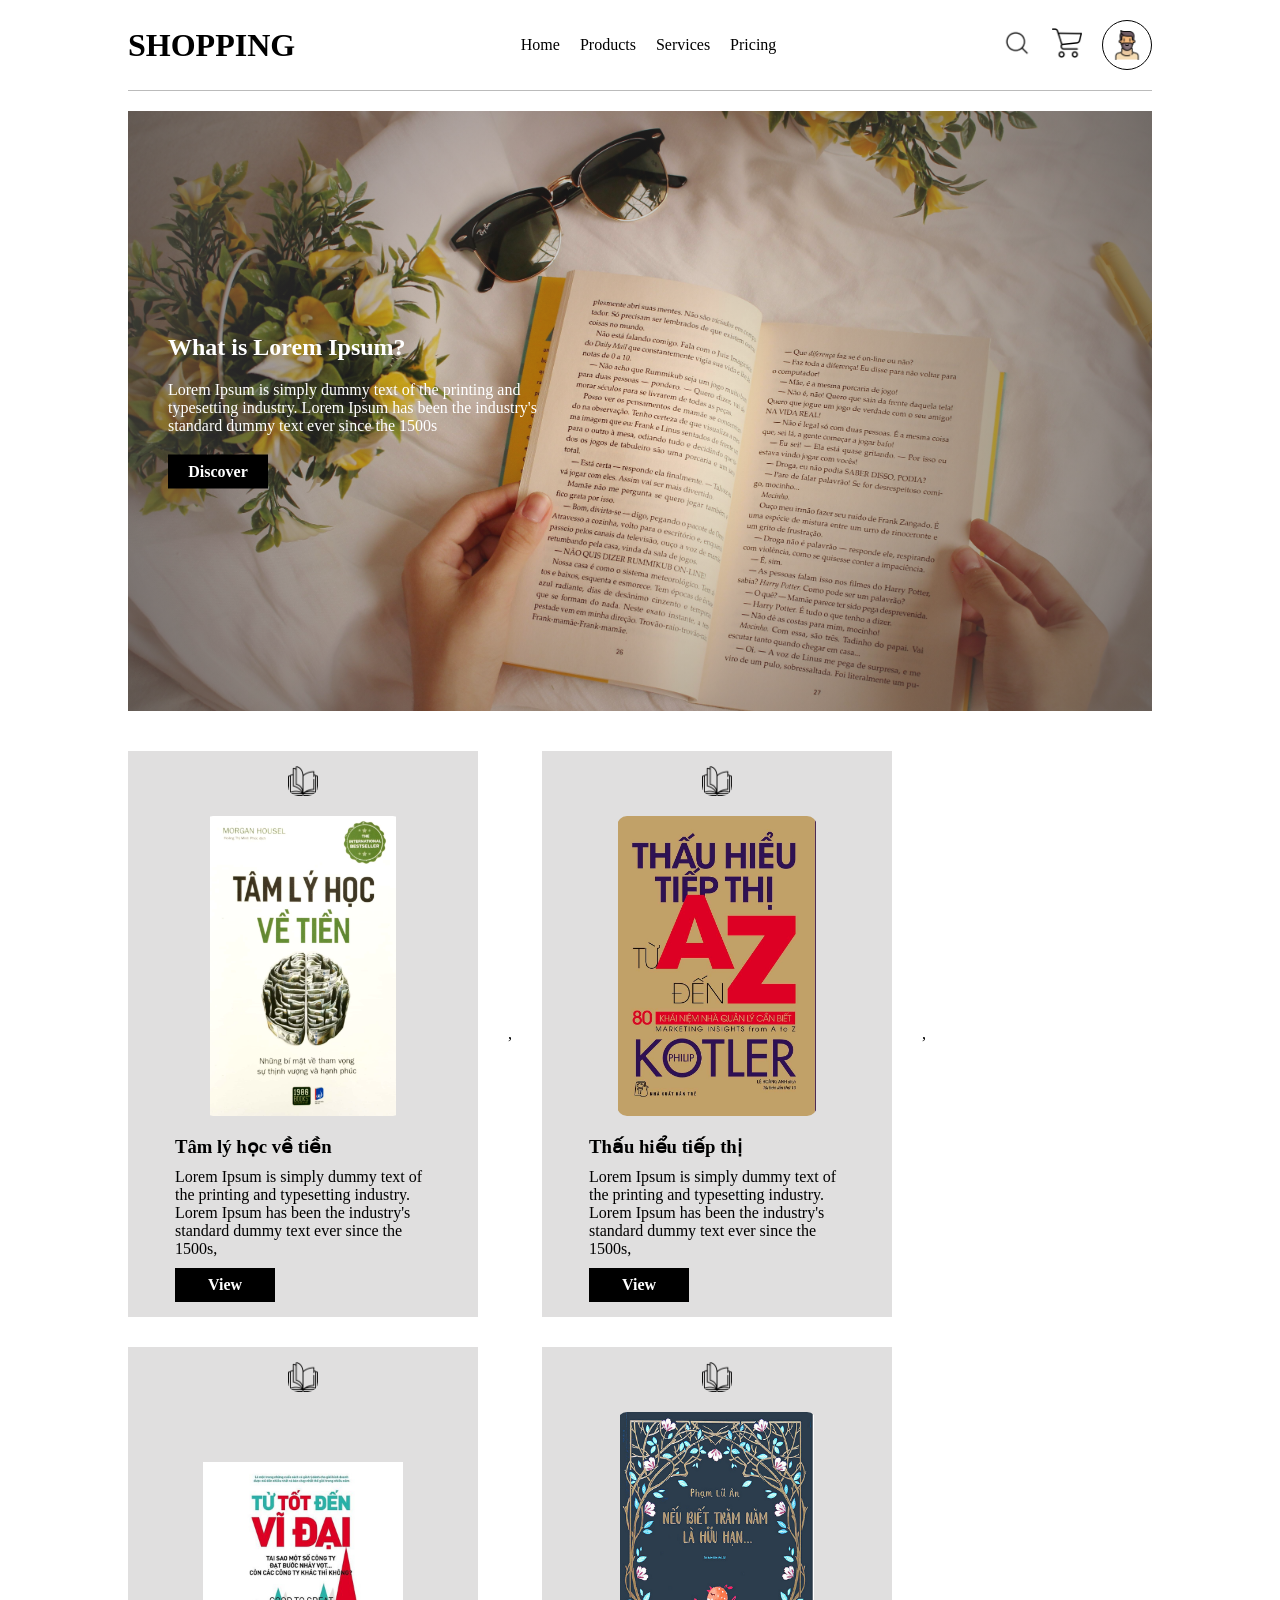
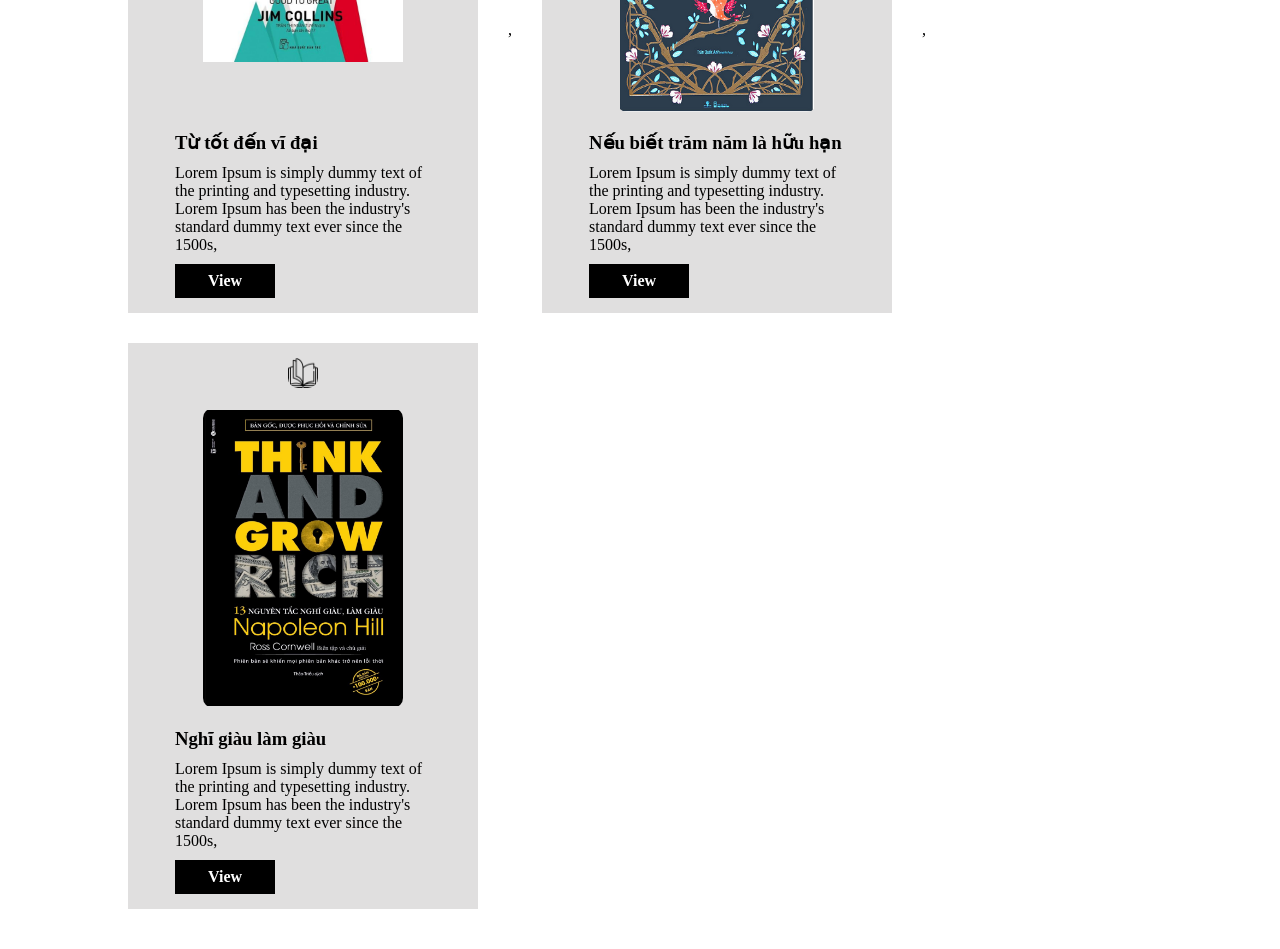
<file: index.html>
<!DOCTYPE html>
<html lang="en">
  <head>
    <meta charset="UTF-8" />
    <meta name="viewport" content="width=device-width, initial-scale=1.0" />
    <link rel="stylesheet" href="style.css" />
    <title>Home Page</title>
  </head>
  <body>
    <header>
      <div class="header-tag">
        <h1 class="logo"><a href="#">SHOPPING</a></h1>
        <nav class="header-menu">
          <a href="#">Home</a>
          <a href="#">Products</a>
          <a href="#">Services</a>
          <a href="#">Pricing</a>
        </nav>
        <div class="header-tool">
          <a href="#" class="header-icon">
            <img src="./assets/icons/search-icon.png" alt="search-icon" />
          </a>
          <a href="./pages/cart/cart.html" class="header-icon cart">
            <img src="./assets/icons/shopping-cart.png" alt="shopping-cart" />
          </a>
          <a href="pages/authenticate/login/index.html" class="header-icon">
            <img src="./assets/icons/user-icon.png" alt="user-icon" />
          </a>
        </div>
      </div>
      <div class="banner">
        <div class="banner-blur"></div>
        <div class="b-content">
          <h2>What is Lorem Ipsum?</h2>
          <p>
            Lorem Ipsum is simply dummy text of the printing and typesetting
            industry. Lorem Ipsum has been the industry's standard dummy text
            ever since the 1500s
          </p>
          <a href="#" class="btn">Discover</a>
        </div>
      </div>
    </header>
    <main>
      <div class="list">
        <div class="item">
          <img
            src="./assets/icons/open-book.png"
            alt="open-book"
            class="icon-ab"
          />
          <img src="./assets/images/book-01.jpg" alt="product-1" />
          <div class="product-info">
            <h3>Product 1</h3>
            <p>
              Lorem Ipsum is simply dummy text of the printing and typesetting
              industry.
            </p>
            <a href="pages/detail/index.html" class="btn">View</a>
          </div>
        </div>
      </div>
    </main>
    <script src="main.js" defer></script>
    <script src="./pages/detail/script.js"></script>
  </body>
</html>
</file>
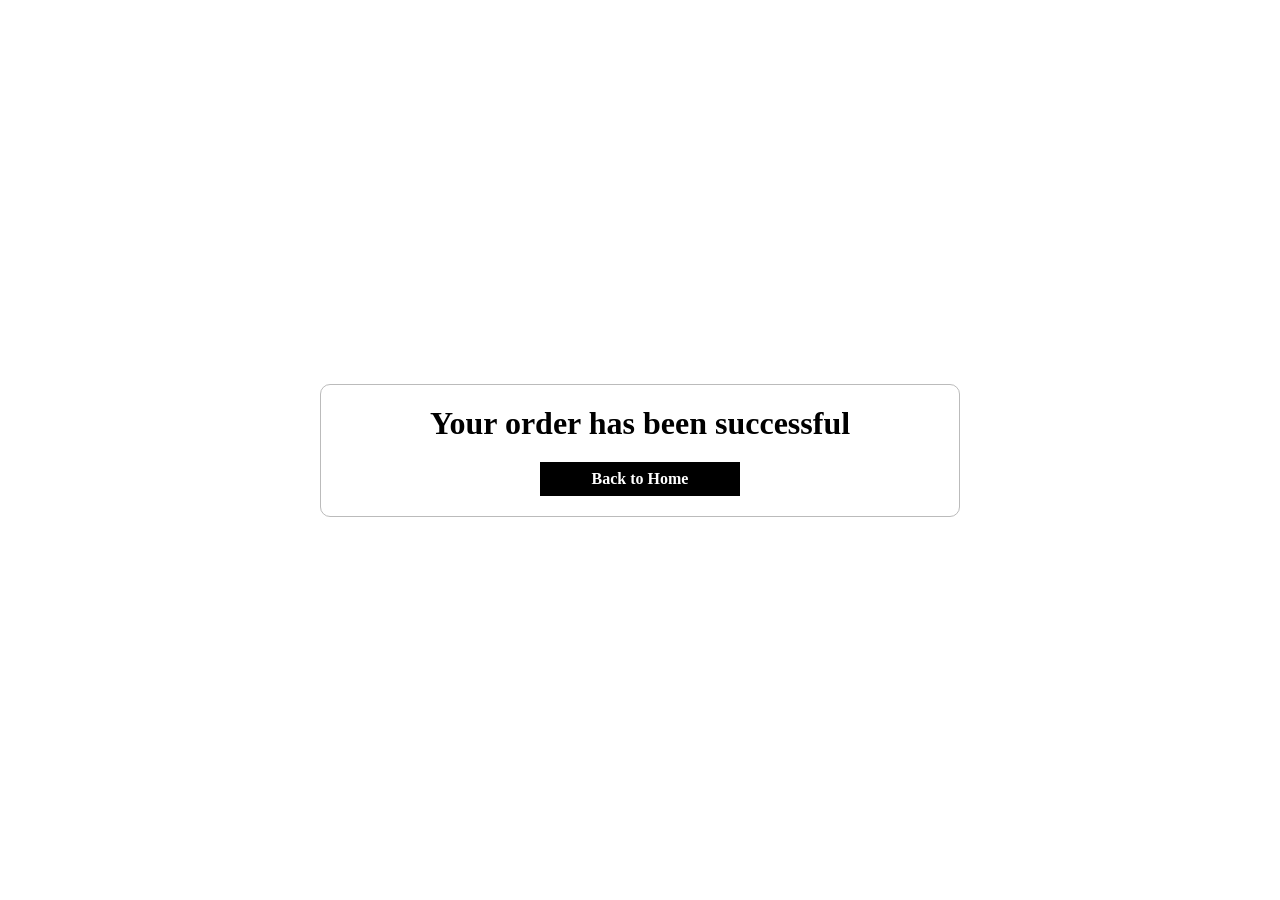
<file: pages/checkout/index.html>
<!DOCTYPE html>
<html lang="en">
<head>
    <meta charset="UTF-8">
    <meta name="viewport" content="width=device-width, initial-scale=1.0">
    <link rel="stylesheet" href="style.css">
    <title>CheckOut</title>
</head>
<body>
    <div class="order-confirm">
        <h1>Your order has been successful</h1>
        <a href="/" class="btn">Back to Home</a>
    </div>
</body>
</html>
</file>
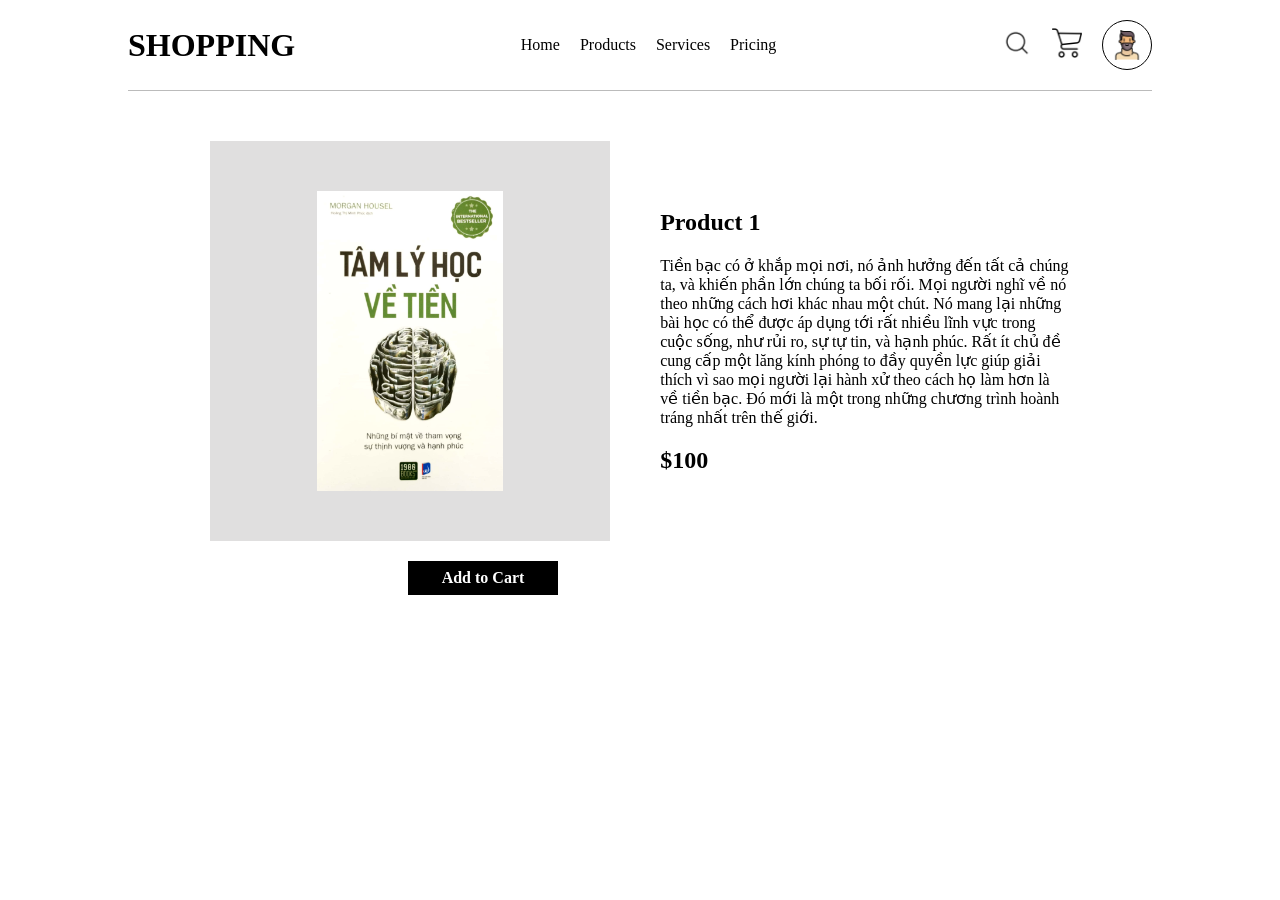
<file: pages/detail/index.html>
<!DOCTYPE html>
<html lang="en">
  <head>
    <meta charset="UTF-8" />
    <meta name="viewport" content="width=device-width, initial-scale=1.0" />
    <link rel="stylesheet" href="../../style.css" />
    <link rel="stylesheet" href="style.css" />
    <title>Detail Page</title>
  </head>
  <body>
    <header>
      <div class="header-tag">
        <h1 class="logo"><a href="../../index.html">SHOPPING</a></h1>
        <nav class="header-menu">
          <a href="#">Home</a>
          <a href="#">Products</a>
          <a href="#">Services</a>
          <a href="#">Pricing</a>
        </nav>
        <div class="header-tool">
          <a href="#" class="header-icon">
            <img src="../../assets/icons/search-icon.png" alt="search-icon" />
          </a>
          <a href="../cart/cart.html" class="header-icon cart">
            <img
              src="../../assets/icons/shopping-cart.png"
              alt="shopping-cart"
            />
          </a>
          <a href="../authenticate/login/index.html" class="header-icon">
            <img src="../../assets/icons/user-icon.png" alt="user-icon" />
          </a>
        </div>
      </div>
    </header>
    <main>
      <div class="detail-contain">
        <div class="detail">
          <div class="detail-image">
            <img src="../../assets/images/book-01.jpg" alt="product-1" />
          </div>
          <div class="detail-info">
            <h2>Product 1</h2>
            <p>
              Tiền bạc có ở khắp mọi nơi, nó ảnh hưởng đến tất cả chúng ta, và
              khiến phần lớn chúng ta bối rối. Mọi người nghĩ về nó theo những
              cách hơi khác nhau một chút. Nó mang lại những bài học có thể được
              áp dụng tới rất nhiều lĩnh vực trong cuộc sống, như rủi ro, sự tự
              tin, và hạnh phúc. Rất ít chủ đề cung cấp một lăng kính phóng to
              đầy quyền lực giúp giải thích vì sao mọi người lại hành xử theo
              cách họ làm hơn là về tiền bạc. Đó mới là một trong những chương
              trình hoành tráng nhất trên thế giới.
            </p>
            <div class="detail-price">
              <span class="price">$100</span>
            </div>
          </div>
        </div>
      </div>
      <a href="#" class="btn-add" id="addCart">Add to Cart</a>
    </main>

    <script src="script.js" defer></script>
  </body>
</html>
</file>
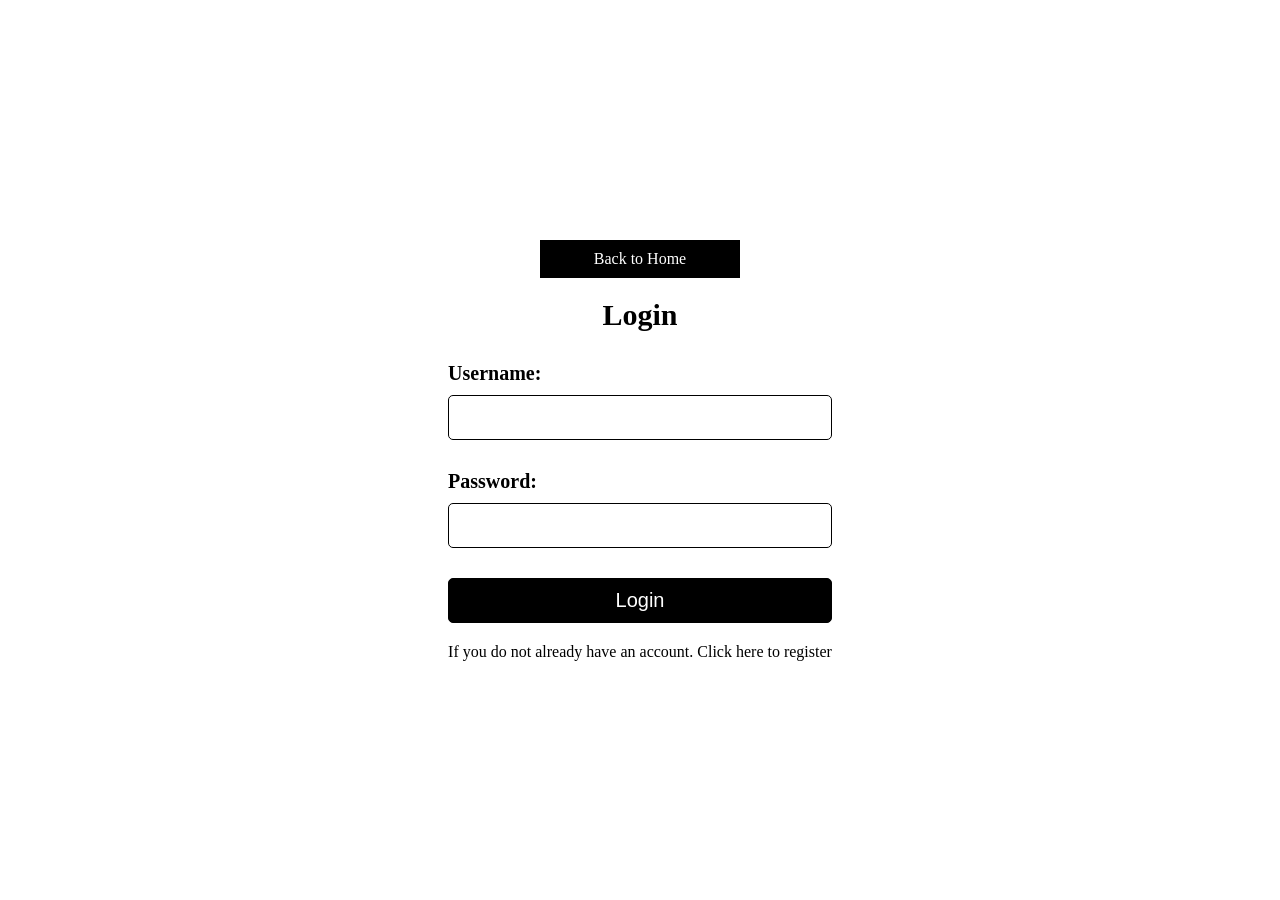
<file: pages/authenticate/login/index.html>
<!DOCTYPE html>
<html lang="en">
<head>
    <meta charset="UTF-8">
    <meta name="viewport" content="width=device-width, initial-scale=1.0">
    <link rel="stylesheet" href="../style.css">
    <title>Login</title>
</head>
<body>
    <a href="../../../index.html" class="btn-back">Back to Home</a>
    <div class="form-contain">
        <form action="" method="post" id="formAction">
            <h2>Login</h2>
            <div class="input-contain">
                <label for="username">Username:</label>
                <input type="text" id="username" name="username" required>
            </div>
            <div class="input-contain">
                <label for="password">Password:</label>
                <input type="password" id="password" name="password" required>
            </div>
            <div class="input-contain form-sub">
                <input type="submit" value="Login">
            </div>
        </form>
        <a href="../signup/index.html">If you do not already have an account. Click here to register </a>
    </div>

    <script src="../script.js" defer></script>
</body>
</html>
</file>
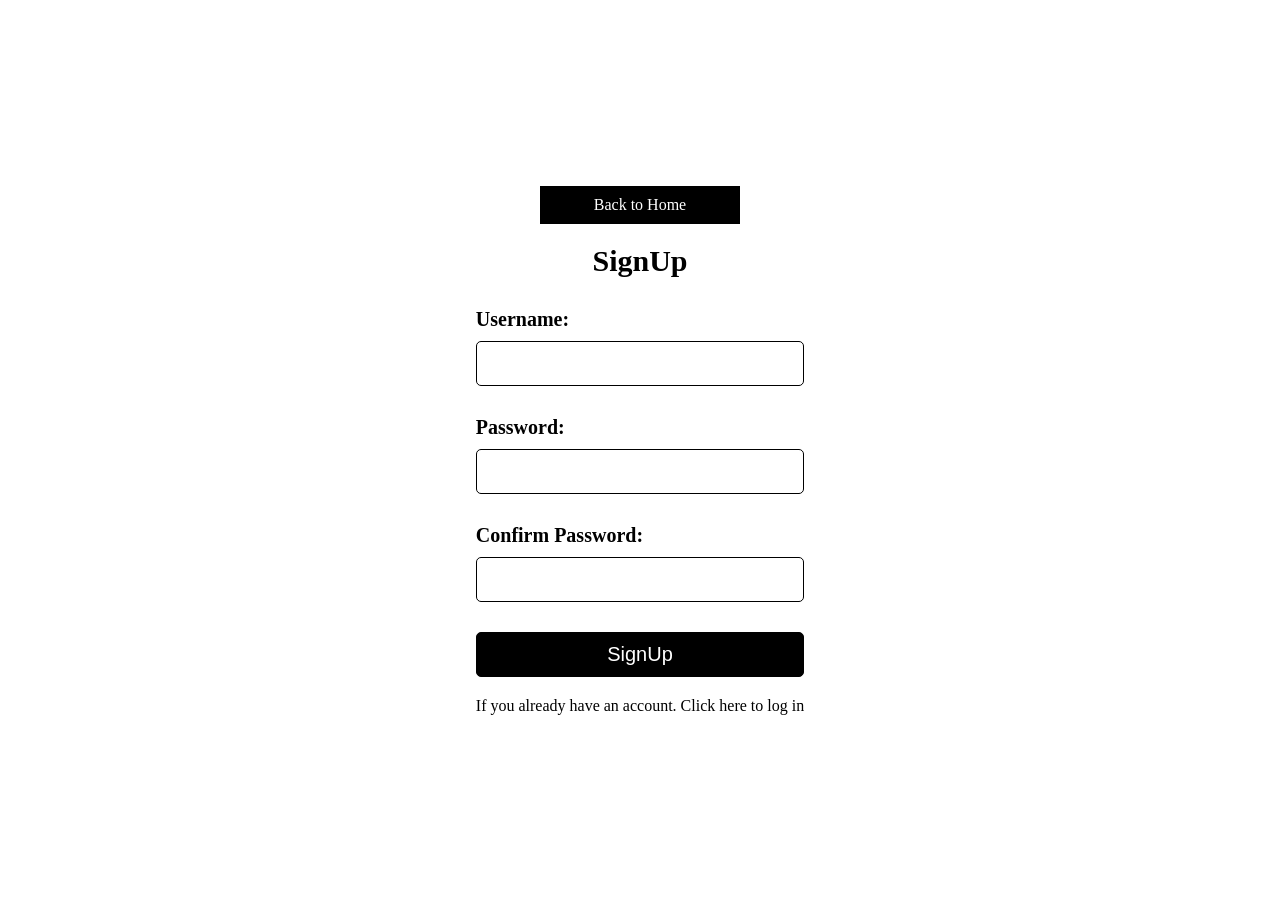
<file: pages/authenticate/signup/index.html>
<!DOCTYPE html>
<html lang="en">
<head>
    <meta charset="UTF-8">
    <meta name="viewport" content="width=device-width, initial-scale=1.0">
    <link rel="stylesheet" href="../style.css">
    <title>SignUp</title>
</head>
<body>
    <a href="../../../index.html" class="btn-back">Back to Home</a>
    <div class="form-contain">
        <form action="" method="post" id="formAction">
            <h2>SignUp</h2>
            <div class="input-contain">
                <label for="username">Username:</label>
                <input type="text" id="username" name="username" required>
            </div>
            <div class="input-contain">
                <label for="password">Password:</label>
                <input type="password" id="password" name="password" required>
            </div>
            <div class="input-contain">
                <label for="password">Confirm Password:</label>
                <input type="password" id="password2" name="password2" required>
            </div>
            <div class="input-contain form-sub">
                <input type="submit" value="SignUp">
            </div>
        </form>
        <a href="../login/index.html">If you already have an account. Click here to log in</a>
    </div>

    <script src="../script.js" defer></script>
</body>
</html>
</file>
<file: style.css>
*{
    margin: 0;
    padding: 0;
    box-sizing: border-box;
}

a{
    text-decoration: none;
    color: #000;
}

ul li{
    list-style: none;
}
header{
    width: 80%;
    margin: 0 auto;
    margin-bottom: 40px;
}
.header-tag{
    display: flex;
    justify-content: space-between;
    align-items: center;
    padding: 20px 0;
    border-bottom: 1px solid #a7a7a7c4;
    width: 100%;
    margin-bottom: 20px;
    position: relative;
    z-index: 9999;
   
}

.header-tool{
    display: flex;
    align-items: center;
    gap: 20px;
}

.header-icon{
   position: relative;
}

.cart-item{
    position: absolute;
    right: -10px;
    top: -10px;
    width: 20px;
    height: 20px;
    background-color: red;
    color: white;
    display: flex;
    justify-content: center;
    align-items: center;
    border-radius: 50%;
    font-size: 10px;
}
.header-icon img{
    width: 30px;
    height: 30px;
}

.header-icon:last-child{
    width: 50px;
    height: 50px;
    display: flex;
    justify-content: center;
    align-items: center;
    border-radius: 50%;
    border: 1px solid #000;
}

.header-menu{
    display: flex;
    align-items: center;
    gap: 20px;
}

.banner{
    background: url(./assets/images/banner.jpg) no-repeat center center/cover;
    height: 600px;
    position: relative;
}

.b-content{
    position: absolute;
    top: 50%;
    transform: translateY(-50%);
    left: 40px;
    max-width: 400px;
    width: 100%;
    color: white;
    z-index: 1;
    display: flex;
    flex-direction: column;
    gap: 20px;
}

.btn{
    padding: 8px 20px;
    background-color: #000;
    color: white;
    font-size: 16px;
    font-weight: bold;
    width: 100px;
    display: flex;
    justify-content: center;
    align-items: center;
}

.banner-blur{
    position: absolute;
    top: 0;
    left: 0;
    width: 100%;
    height: 100%;
    background: radial-gradient(circle at center, transparent, #4a4848c4);
    z-index: 0;
}

main{
    width: 80%;
    margin: 0 auto;
    padding-bottom: 40px;
}

.list{
    width: 100%;
    position: relative;
    display: flex;
    align-items: center;
    gap: 30px;
    flex-wrap: wrap;
}

.item{
    width: 350px;
    padding: 15px;
    background-color: rgba(160, 157, 157, 0.325);
    display: flex;
    align-items: center;
    gap: 20px;
    flex-direction: column;
}
.item img{
    width: 200px;
    height: 300px;
    object-fit: contain;
    border-radius: 10px;

}
.item .icon-ab{
    width: 30px;
    height: 30px;
}
.product-info{
    max-width: 80%;
    width: 100%;
    display: flex;
    flex-direction: column;
    gap: 10px;
}
</file>
<file: pages/checkout/style.css>
*{
    margin: 0;
    padding: 0;
    box-sizing: border-box;
}

a {
    text-decoration: none;
    color: #000;
}

body{
    width: 100vw;
    height: 100vh;
    display: flex;
    justify-content: center;
    align-items: center;
}

.order-confirm{
    display: flex;
    flex-direction: column;
    gap: 20px;
    align-items: center;
    justify-content: center;
    padding: 20px;
    border: 1px solid #a7a7a7c4;
    border-radius: 10px;
    width: 50%;
}

.order-confirm a{
    padding: 8px 20px;
    background-color: #000;
    color: white;
    font-size: 16px;
    font-weight: bold;
    width: 200px;
    display: flex;
    justify-content: center;
    align-items: center;
}
</file>
<file: pages/detail/style.css>
.detail{
    display: flex;
    align-items: center;
    justify-content: center;
    gap: 50px;
    margin-top: 50px;
}

.detail-image{
    width: 400px;
    height: 400px;
    padding: 20px;
    background-color: rgba(160, 157, 157, 0.325);
    display: flex;
    align-items: center;
    justify-content: center;
}

.detail-image img{
    width: 300px;
    height: 300px;
    object-fit: contain;
}

.detail-info{
    display: flex;
    flex-direction: column;
    gap: 20px;
    max-width: 40%;
    width: 100%;
}

.detail-price{
    display: flex;
    flex-direction: column;
    gap: 20px;
}

.detail-price .btn{
    width: 150px;
}

.price{
    font-size: 24px;
    font-weight: bold;
}

.btn-add{
    padding: 8px 20px;
    background-color: #000;
    color: white;
    font-size: 16px;
    font-weight: bold;
    width: 150px;
    display: flex;
    justify-content: center;
    align-items: center;
    margin-top: 20px;
    position: relative;
    left: 280px;
}
</file>
<file: pages/authenticate/style.css>
*{
    margin: 0;
    padding: 0;
    box-sizing: border-box;
}

body{
    width: 100vw;
    height: 100vh;
    display: flex;
    justify-content: center;
    align-items: center;
    flex-direction: column;
    gap: 20px;
}

.form-contain{
    display: flex;
    flex-direction: column;
    gap: 20px;
}

.form-contain form{
    display: flex;
    flex-direction: column;
    gap: 30px 
}

.form-contain form h2{
    font-size: 30px;
    font-weight: bold;
    text-align: center;
}

.input-contain{
    display: flex;
    gap: 10px;
    flex-direction: column;
}
.input-contain label{
    font-size: 20px;
    font-weight: bold;
}

.input-contain input{
    padding: 10px;
    font-size: 20px;
    border: 1px solid #000;
    border-radius: 5px;
}

.input-contain.form-sub input{
    background-color: #000;
    color: #fff;
    cursor: pointer;
    padding: 10px;
}

.btn-back{
    background-color: #000;
    color: #fff;
    cursor: pointer;
    padding: 10px;
    text-align: center;
    width: 200px;
    margin: 0 auto;
}

a{
    text-decoration: none;
    color: #000;
}
</file>
